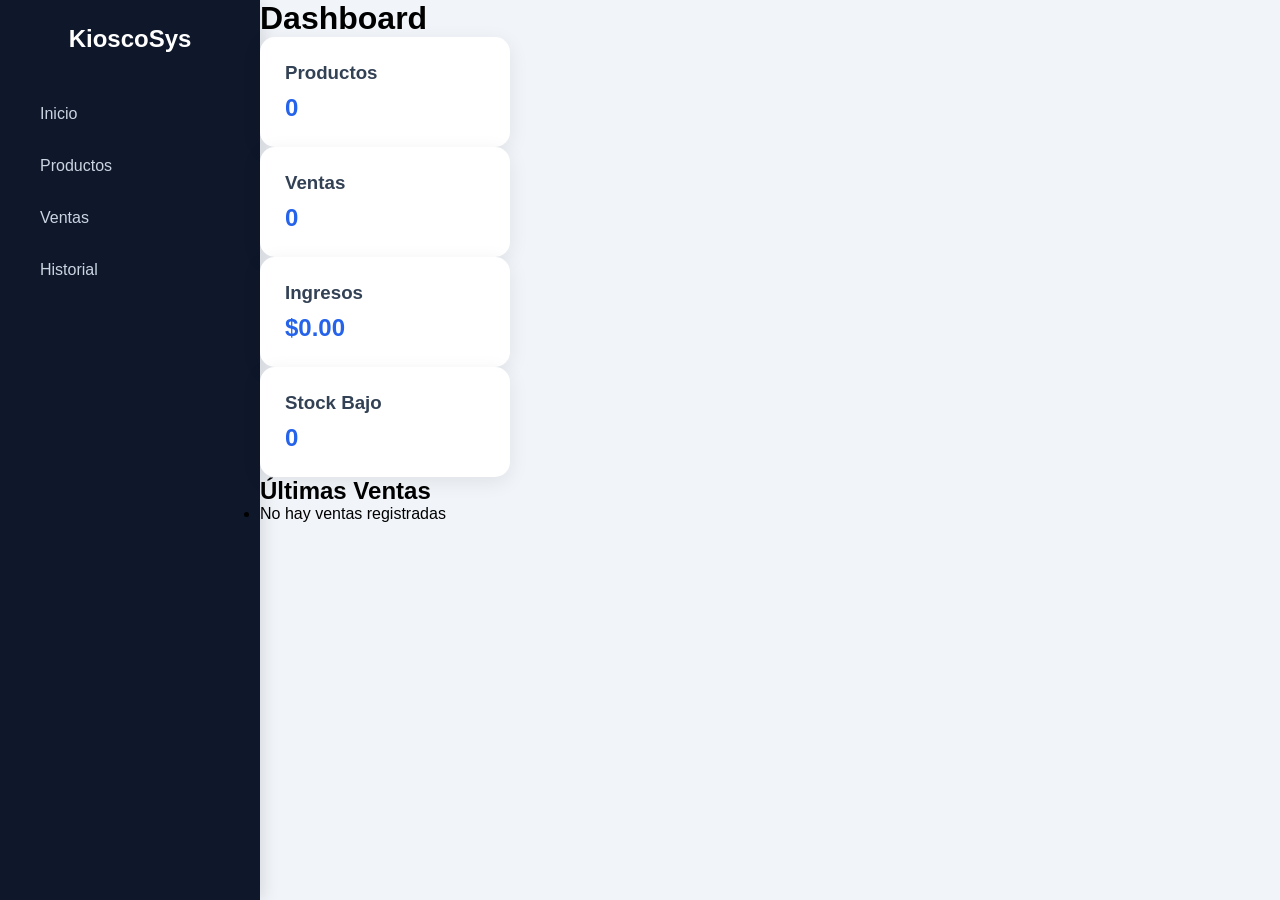
<file: index.html>
<!DOCTYPE html>
<html lang="es">

<head>

    <meta charset="UTF-8">

    <meta
        name="viewport"
        content="width=device-width, initial-scale=1.0">

    <title>KioscoSys</title>

    <link
        rel="stylesheet"
        href="css/estilos.css">

</head>

<body>

<nav class="sidebar">

    <h2>KioscoSys</h2>

    <a href="index.html">
        Inicio
    </a>

    <a href="productos.html">
        Productos
    </a>

    <a href="ventas.html">
        Ventas
    </a>

    <a href="historial.html">
        Historial
    </a>

</nav>

<main class="contenido-principal">

    <h1 class="titulo">
        Dashboard
    </h1>

    <div class="dashboard">

        <div class="card">

            <h3>
                Productos
            </h3>

            <p id="cantProductos">
                0
            </p>

        </div>

        <div class="card">

            <h3>
                Ventas
            </h3>

            <p id="cantVentas">
                0
            </p>

        </div>

        <div class="card">

            <h3>
                Ingresos
            </h3>

            <p id="ingresos">
                $0
            </p>

        </div>

        <div class="card">

            <h3>
                Stock Bajo
            </h3>

            <p id="stockBajo">
                0
            </p>

        </div>

    </div>

    <section class="ventas-recientes">

        <h2>
            Últimas Ventas
        </h2>

        <ul
            id="ultimasVentas"
            class="lista-ventas">

        </ul>

    </section>

</main>

<script src="js/dashboard.js"></script>

</body>
</html>
</file>
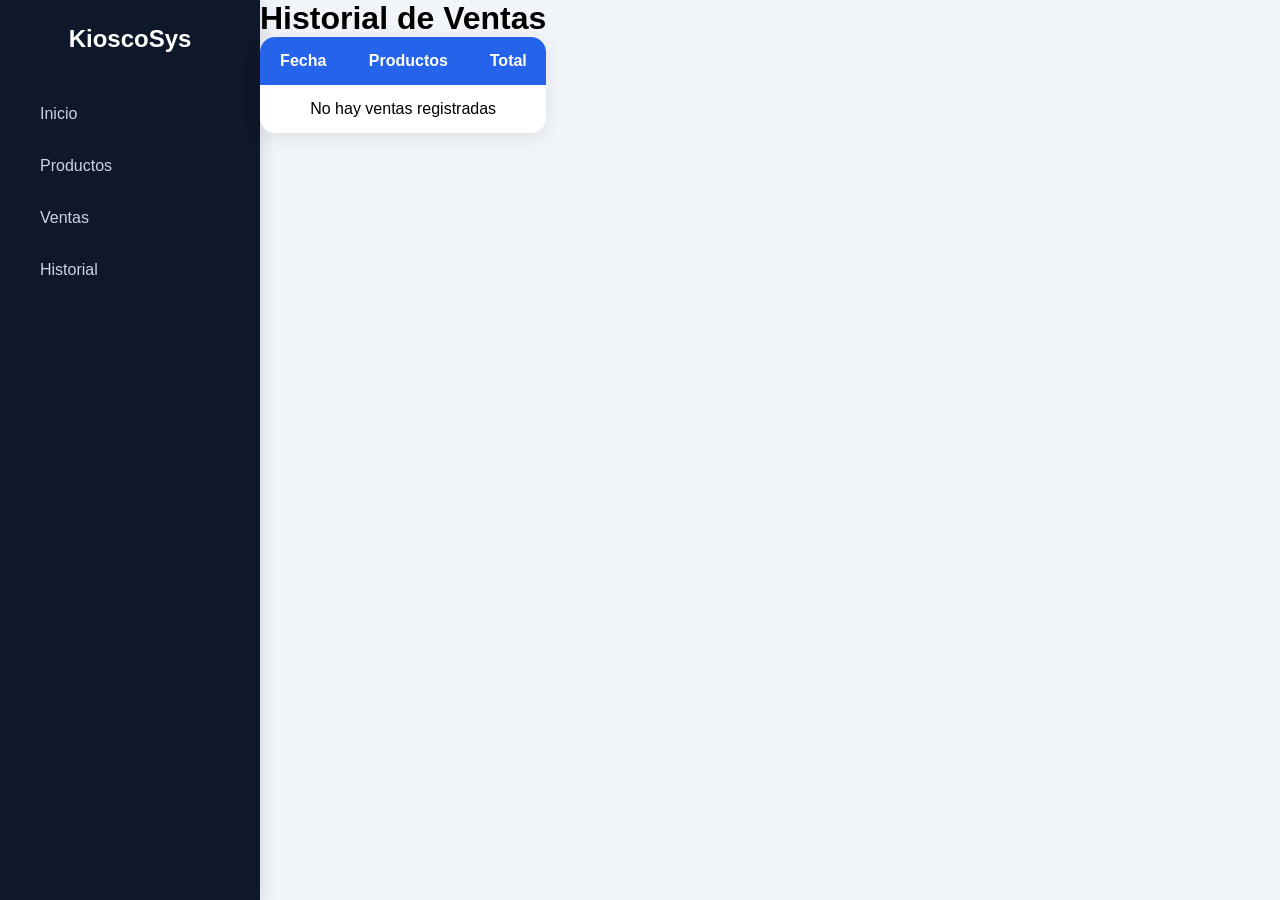
<file: historial.html>
<!DOCTYPE html>
<html lang="es">

<head>

    <meta charset="UTF-8">

    <title>
        Historial - KioscoSys
    </title>

    <link
        rel="stylesheet"
        href="css/estilos.css">

</head>

<body>

<nav class="sidebar">

    <h2>KioscoSys</h2>

    <a href="index.html">
        Inicio
    </a>

    <a href="productos.html">
        Productos
    </a>

    <a href="ventas.html">
        Ventas
    </a>

    <a href="historial.html">
        Historial
    </a>

</nav>

<main class="contenido-principal">

    <h1 class="titulo">
        Historial de Ventas
    </h1>

    <table>

        <thead>

            <tr>

                <th>Fecha</th>

                <th>Productos</th>

                <th>Total</th>

            </tr>

        </thead>

        <tbody id="tablaHistorial">

        </tbody>

    </table>

</main>

<script src="js/historial.js"></script>

</body>
</html>
</file>
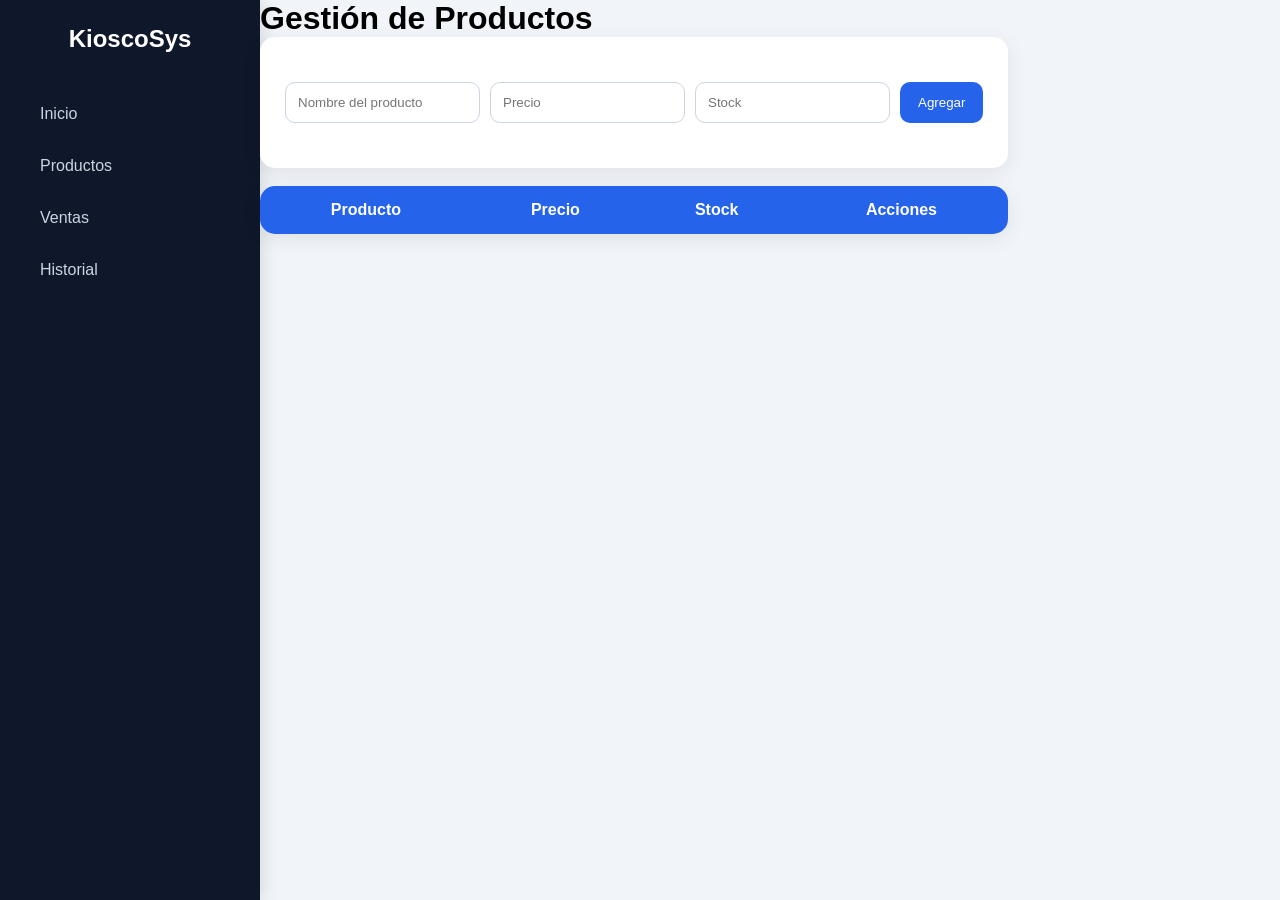
<file: productos.html>
<!DOCTYPE html>
<html lang="es">

<head>

    <meta charset="UTF-8">

    <title>Productos - KioscoSys</title>

    <link
        rel="stylesheet"
        href="css/estilos.css">

</head>

<body>

<nav class="sidebar">

    <h2>KioscoSys</h2>

    <a href="index.html">Inicio</a>

    <a href="productos.html">Productos</a>

    <a href="ventas.html">Ventas</a>

    <a href="historial.html">Historial</a>

</nav>

<main class="contenido-principal">

    <h1 class="titulo">
        Gestión de Productos
    </h1>

    <div class="card">

        <div class="formulario">

            <input
                type="text"
                id="nombre"
                placeholder="Nombre del producto">

            <input
                type="number"
                id="precio"
                placeholder="Precio">

            <input
                type="number"
                id="stock"
                placeholder="Stock">

            <button onclick="agregarProducto()">
                Agregar
            </button>

        </div>

    </div>

    <br>

    <table>

        <thead>

            <tr>

                <th>Producto</th>

                <th>Precio</th>

                <th>Stock</th>

                <th>Acciones</th>

            </tr>

        </thead>

        <tbody id="tablaProductos">

        </tbody>

    </table>

</main>

<script src="js/productos.js"></script>

</body>
</html>
</file>
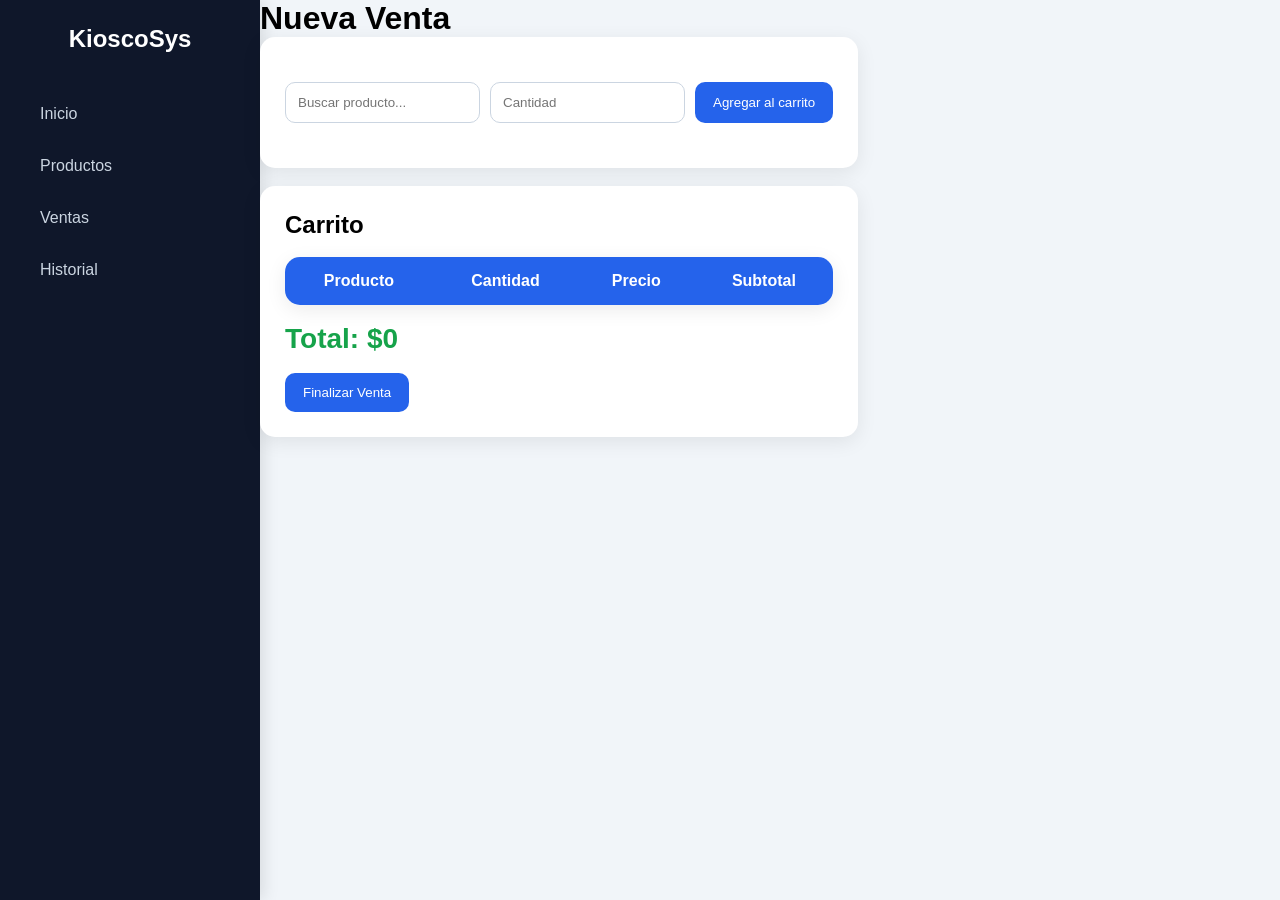
<file: ventas.html>
<!DOCTYPE html>
<html lang="es">

<head>

    <meta charset="UTF-8">

    <meta
        name="viewport"
        content="width=device-width, initial-scale=1.0">

    <title>Ventas - KioscoSys</title>

    <link
        rel="stylesheet"
        href="css/estilos.css">

</head>

<body>

<nav class="sidebar">

    <h2>KioscoSys</h2>

    <a href="index.html">
        Inicio
    </a>

    <a href="productos.html">
        Productos
    </a>

    <a href="ventas.html">
        Ventas
    </a>

    <a href="historial.html">
        Historial
    </a>

</nav>

<main class="contenido-principal">

    <h1 class="titulo">
        Nueva Venta
    </h1>

    <div class="card">

        <div class="formulario">

            <input
                type="text"
                id="busqueda"
                placeholder="Buscar producto...">

            <input
                type="number"
                id="cantidad"
                placeholder="Cantidad">

            <button
                onclick="agregarAlCarrito()">

                Agregar al carrito

            </button>

        </div>

        <div
            id="infoProducto">

        </div>

    </div>

    <br>

    <div class="card">

        <h2>
            Carrito
        </h2>

        <br>

        <table>

            <thead>

                <tr>

                    <th>
                        Producto
                    </th>

                    <th>
                        Cantidad
                    </th>

                    <th>
                        Precio
                    </th>

                    <th>
                        Subtotal
                    </th>

                </tr>

            </thead>

            <tbody id="tablaCarrito">

            </tbody>

        </table>

        <br>

        <h2
            id="totalGeneral">

            Total: $0

        </h2>

        <br>

        <button
            onclick="finalizarVenta()">

            Finalizar Venta

        </button>

    </div>

</main>

<script src="js/ventas.js"></script>

</body>
</html>
</file>
<file: css/estilos.css>
*{
    margin:0;
    padding:0;
    box-sizing:border-box;
    font-family:'Segoe UI',sans-serif;
}

body{
    display:flex;
    min-height:100vh;
    background:#f1f5f9;
}

/* Sidebar */

.sidebar{
    width:260px;
    background:#0f172a;
    padding:25px;
    box-shadow:4px 0 15px rgba(0,0,0,.1);
}

.sidebar h2{
    color:white;
    margin-bottom:40px;
    text-align:center;
}

.sidebar a{
    display:block;
    padding:12px 15px;
    margin-bottom:10px;
    border-radius:10px;
    color:#cbd5e1;
    text-decoration:none;
    transition:.3s;
}

.sidebar a:hover{
    background:#2563eb;
    color:white;
}

/* Contenido */

.contenido,
.contenido-columna{
    flex:1;
    padding:35px;
}

.contenido{
    display:flex;
    gap:20px;
    flex-wrap:wrap;
}

/* Cards */

.card{
    background:white;
    border-radius:15px;
    padding:25px;
    box-shadow:
        0 5px 20px rgba(0,0,0,.08);

    min-width:250px;

    transition:.3s;
}

.card:hover{
    transform:translateY(-3px);
}

.card h3{
    color:#334155;
    margin-bottom:10px;
}

.card p{
    font-size:24px;
    font-weight:bold;
    color:#2563eb;
}

/* Formularios */

.formulario{
    display:flex;
    gap:10px;
    margin:20px 0;
    flex-wrap:wrap;
}

input,
select{
    padding:12px;
    border:1px solid #cbd5e1;
    border-radius:10px;
    min-width:180px;
}

input:focus,
select:focus{
    outline:none;
    border-color:#2563eb;
}

/* Botones */

button{
    background:#2563eb;
    color:white;
    border:none;
    padding:12px 18px;
    border-radius:10px;
    cursor:pointer;
    transition:.3s;
}

button:hover{
    background:#1d4ed8;
}

.btn-eliminar{
    background:#dc2626;
}

.btn-eliminar:hover{
    background:#b91c1c;
}

.btn-editar{
    background:#f59e0b;
}

.btn-editar:hover{
    background:#d97706;
}

/* Tabla */

table{
    width:100%;
    border-collapse:collapse;
    background:white;
    border-radius:15px;
    overflow:hidden;
    box-shadow:
        0 5px 20px rgba(0,0,0,.08);
}

thead{
    background:#2563eb;
    color:white;
}

th,
td{
    padding:15px;
    text-align:center;
}

tbody tr:nth-child(even){
    background:#f8fafc;
}

tbody tr:hover{
    background:#e2e8f0;
}

/* Total venta */

#totalGeneral{
    color:#16a34a;
    font-size:28px;
}
</file>
